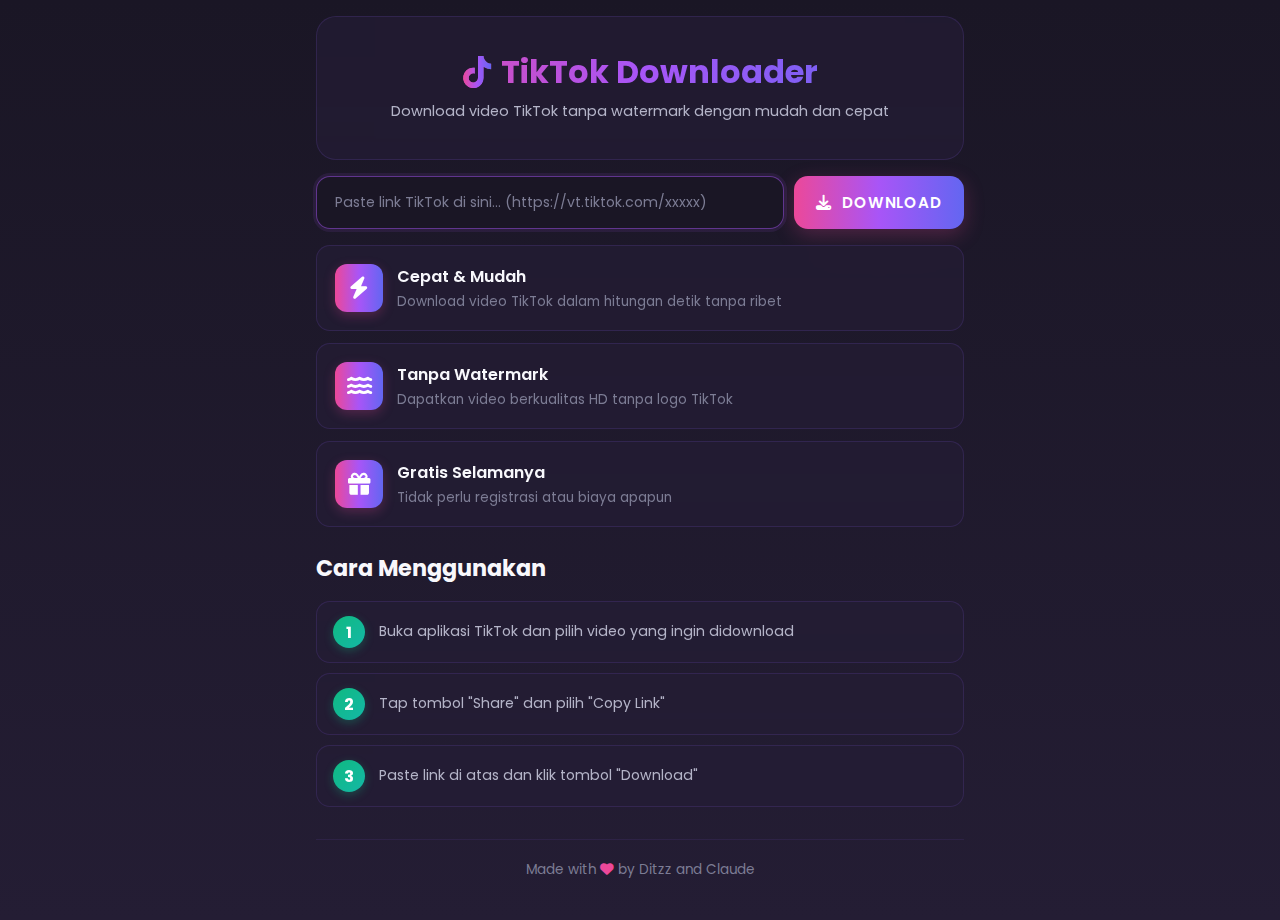
<file: index.html>
<!DOCTYPE html>
<html lang="id">
<head>
    <meta charset="UTF-8">
    <meta name="viewport" content="width=device-width, initial-scale=1.0">
    <title>TikTok Downloader - Download Video Tanpa Watermark</title>
    <link rel="icon" type="image/jpeg" href="https://i.postimg.cc/KYjVHcHf/1761372755063-1.jpg">
    <link rel="apple-touch-icon" href="https://i.postimg.cc/KYjVHcHf/1761372755063-1.jpg">
    <link rel="stylesheet" href="https://cdnjs.cloudflare.com/ajax/libs/font-awesome/6.4.0/css/all.min.css">
    <link href="https://fonts.googleapis.com/css2?family=Poppins:wght@300;400;600;700&display=swap" rel="stylesheet">
    <link rel="stylesheet" href="style.css">
</head>
<body>
    <div class="container">
        <header class="header">
            <h1 class="main-title">
                <i class="fab fa-tiktok"></i>
                TikTok Downloader
            </h1>
            <p class="subtitle">Download video TikTok tanpa watermark dengan mudah dan cepat</p>
        </header>

        <main class="main-content">
            <div class="input-section">
                <input 
                    type="text" 
                    id="urlInput" 
                    placeholder="Paste link TikTok di sini... (https://vt.tiktok.com/xxxxx)"
                >
                <button class="btn btn-primary" id="downloadBtn">
                    <i class="fas fa-download"></i> Download
                </button>
            </div>

            <div id="loadingSection" class="loading-section" style="display: none;">
                <div class="spinner"></div>
                <p class="loading-text">Mengambil data video...</p>
            </div>

            <div id="messageSection" class="message-section" style="display: none;">
                <p id="messageText" class="message-text"></p>
            </div>
        </main>

        <section class="features">
            <div class="feature-item">
                <div class="feature-icon">
                    <i class="fas fa-bolt"></i>
                </div>
                <div class="feature-content">
                    <h3>Cepat & Mudah</h3>
                    <p>Download video TikTok dalam hitungan detik tanpa ribet</p>
                </div>
            </div>
            <div class="feature-item">
                <div class="feature-icon">
                    <i class="fas fa-water"></i>
                </div>
                <div class="feature-content">
                    <h3>Tanpa Watermark</h3>
                    <p>Dapatkan video berkualitas HD tanpa logo TikTok</p>
                </div>
            </div>
            <div class="feature-item">
                <div class="feature-icon">
                    <i class="fas fa-gift"></i>
                </div>
                <div class="feature-content">
                    <h3>Gratis Selamanya</h3>
                    <p>Tidak perlu registrasi atau biaya apapun</p>
                </div>
            </div>
        </section>

        <section class="how-to-use">
            <h2>Cara Menggunakan</h2>
            <ol class="steps">
                <li>
                    <span class="step-number">1</span>
                    <span class="step-text">Buka aplikasi TikTok dan pilih video yang ingin didownload</span>
                </li>
                <li>
                    <span class="step-number">2</span>
                    <span class="step-text">Tap tombol "Share" dan pilih "Copy Link"</span>
                </li>
                <li>
                    <span class="step-number">3</span>
                    <span class="step-text">Paste link di atas dan klik tombol "Download"</span>
                </li>
            </ol>
        </section>

        <footer class="footer">
            <p>Made with <i class="fas fa-heart"></i> by Ditzz and Claude</p>
        </footer>
    </div>

    <script src="script.js"></script>
</body>
</html>
</file>
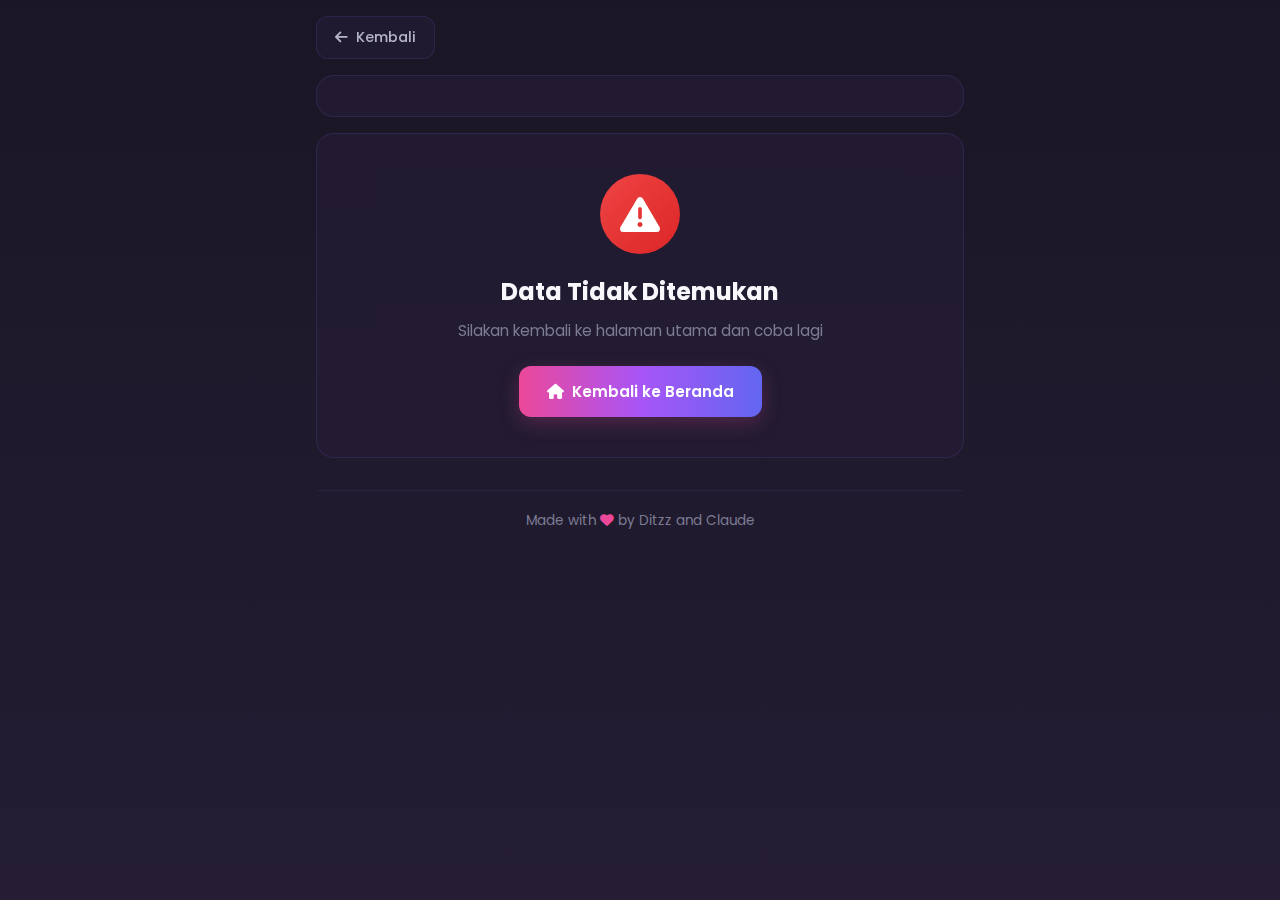
<file: result.html>
<!DOCTYPE html>
<html lang="id">
<head>
    <meta charset="UTF-8">
    <meta name="viewport" content="width=device-width, initial-scale=1.0">
    <title>Download TikTok Video - Result</title>
    <link rel="icon" type="image/jpeg" href="https://i.postimg.cc/KYjVHcHf/1761372755063-1.jpg">
    <link rel="apple-touch-icon" href="https://i.postimg.cc/KYjVHcHf/1761372755063-1.jpg">
    <link rel="stylesheet" href="https://cdnjs.cloudflare.com/ajax/libs/font-awesome/6.4.0/css/all.min.css">
    <link href="https://fonts.googleapis.com/css2?family=Poppins:wght@300;400;600;700&display=swap" rel="stylesheet">
    <link rel="stylesheet" href="result.css">
</head>
<body>
    <div class="container">
        <!-- Back Button -->
        <a href="index.html" class="back-button">
            <i class="fas fa-arrow-left"></i>
            <span>Kembali</span>
        </a>

        <!-- Video Info Card -->
        <div id="videoInfoCard" class="video-info-card">
            <!-- Content will be loaded by JavaScript -->
        </div>

        <!-- Download Options -->
        <div id="downloadSection" class="download-section">
            <!-- Content will be loaded by JavaScript -->
        </div>

        <!-- Music Download -->
        <div id="musicSection" class="music-section" style="display: none;">
            <!-- Content will be loaded by JavaScript -->
        </div>

        <!-- Error Message -->
        <div id="errorSection" class="error-section" style="display: none;">
            <div class="error-icon">
                <i class="fas fa-exclamation-triangle"></i>
            </div>
            <h2>Data Tidak Ditemukan</h2>
            <p>Silakan kembali ke halaman utama dan coba lagi</p>
            <a href="index.html" class="btn btn-primary">
                <i class="fas fa-home"></i> Kembali ke Beranda
            </a>
        </div>

        <footer class="footer">
            <p>Made with <i class="fas fa-heart"></i> by Ditzz and Claude</p>
        </footer>
    </div>

    <script src="result.js"></script>
</body>
</html>
</file>
<file: style.css>
/* Custom Properties */
:root {
    --bg-primary: #1a1625;
    --bg-secondary: #241d34;
    --card-bg: rgba(36, 29, 52, 0.7);
    --card-border: rgba(139, 92, 246, 0.15);
    --accent-gradient: linear-gradient(90deg, #ec4899, #a855f7, #6366f1);
    --text-primary: #f8f8fc;
    --text-secondary: #b4b4c8;
    --text-muted: #7c7c94;
}

/* Base Styles */
* {
    margin: 0;
    padding: 0;
    box-sizing: border-box;
}

body {
    font-family: 'Poppins', -apple-system, sans-serif;
    background: linear-gradient(180deg, var(--bg-primary) 0%, var(--bg-secondary) 100%);
    color: var(--text-primary);
    min-height: 100vh;
    position: relative;
    overflow-x: hidden;
}

/* Constellation Background */
#constellation {
    position: fixed;
    top: 0;
    left: 0;
    width: 100%;
    height: 100%;
    z-index: 0;
    opacity: 0.25;
}

/* Container */
.container {
    max-width: 680px;
    margin: 0 auto;
    padding: 16px;
    position: relative;
    z-index: 1;
    min-height: 100vh;
}

/* Header Card */
.header {
    background: var(--card-bg);
    backdrop-filter: blur(24px);
    -webkit-backdrop-filter: blur(24px);
    border-radius: 20px;
    padding: 36px 28px;
    text-align: center;
    margin-bottom: 16px;
    border: 1px solid var(--card-border);
    animation: fadeInDown 0.5s ease;
}

@keyframes fadeInDown {
    from {
        opacity: 0;
        transform: translateY(-15px);
    }
    to {
        opacity: 1;
        transform: translateY(0);
    }
}

.main-title {
    font-size: 2rem;
    font-weight: 700;
    background: var(--accent-gradient);
    -webkit-background-clip: text;
    -webkit-text-fill-color: transparent;
    background-clip: text;
    margin-bottom: 10px;
    display: flex;
    align-items: center;
    justify-content: center;
    gap: 10px;
    line-height: 1.2;
}

.main-title i {
    background: var(--accent-gradient);
    -webkit-background-clip: text;
    -webkit-text-fill-color: transparent;
    background-clip: text;
    font-size: 2rem;
}

.subtitle {
    font-size: 0.9rem;
    color: var(--text-secondary);
    line-height: 1.5;
    font-weight: 400;
}

/* Main Content */
.main-content {
    animation: fadeInUp 0.5s ease 0.15s backwards;
}

@keyframes fadeInUp {
    from {
        opacity: 0;
        transform: translateY(15px);
    }
    to {
        opacity: 1;
        transform: translateY(0);
    }
}

/* Input Section */
.input-section {
    display: flex;
    flex-direction: column;
    gap: 10px;
    margin-bottom: 16px;
}

#urlInput {
    width: 100%;
    padding: 15px 18px;
    border-radius: 14px;
    border: 1px solid var(--card-border);
    background: rgba(26, 22, 37, 0.8);
    backdrop-filter: blur(10px);
    -webkit-backdrop-filter: blur(10px);
    color: var(--text-primary);
    font-size: 0.9rem;
    font-family: 'Poppins', sans-serif;
    transition: all 0.25s ease;
}

#urlInput::placeholder {
    color: var(--text-muted);
    font-size: 0.88rem;
}

#urlInput:focus {
    outline: none;
    border-color: rgba(168, 85, 247, 0.5);
    background: rgba(26, 22, 37, 0.95);
    box-shadow: 0 0 0 3px rgba(168, 85, 247, 0.1);
}

/* Button */
.btn {
    width: 100%;
    padding: 15px 28px;
    border-radius: 14px;
    border: none;
    font-weight: 600;
    font-size: 0.95rem;
    cursor: pointer;
    transition: all 0.25s ease;
    font-family: 'Poppins', sans-serif;
    display: flex;
    align-items: center;
    justify-content: center;
    gap: 10px;
}

.btn-primary {
    background: var(--accent-gradient);
    color: white;
    text-transform: uppercase;
    letter-spacing: 0.8px;
    box-shadow: 0 6px 20px rgba(236, 72, 153, 0.25);
}

.btn-primary:hover {
    transform: translateY(-1px);
    box-shadow: 0 8px 24px rgba(236, 72, 153, 0.35);
}

.btn-primary:active {
    transform: translateY(0);
}

.btn:disabled {
    background: rgba(80, 70, 100, 0.5);
    cursor: not-allowed;
    transform: none;
    box-shadow: none;
    color: var(--text-muted);
}

/* Loading Section */
.loading-section {
    text-align: center;
    padding: 22px;
    background: var(--card-bg);
    backdrop-filter: blur(24px);
    -webkit-backdrop-filter: blur(24px);
    border-radius: 14px;
    margin-bottom: 16px;
    border: 1px solid var(--card-border);
    animation: slideIn 0.4s ease;
}

@keyframes slideIn {
    from {
        opacity: 0;
        transform: scale(0.97);
    }
    to {
        opacity: 1;
        transform: scale(1);
    }
}

.spinner {
    border: 3px solid rgba(80, 70, 100, 0.3);
    border-top: 3px solid #ec4899;
    border-right: 3px solid #a855f7;
    border-bottom: 3px solid #6366f1;
    border-radius: 50%;
    width: 40px;
    height: 40px;
    animation: spin 0.9s linear infinite;
    margin: 0 auto 10px;
}

@keyframes spin {
    0% { transform: rotate(0deg); }
    100% { transform: rotate(360deg); }
}

.loading-text {
    font-size: 0.9rem;
    color: var(--text-secondary);
    margin: 0;
}

/* Message Section */
.message-section {
    padding: 14px 18px;
    border-radius: 14px;
    margin-bottom: 16px;
    backdrop-filter: blur(24px);
    -webkit-backdrop-filter: blur(24px);
    border: 1px solid;
    opacity: 0;
    transform: translateY(10px);
    transition: all 0.25s ease;
}

.message-section.show {
    opacity: 1;
    transform: translateY(0);
}

.message-text {
    margin: 0;
    font-size: 0.88rem;
    line-height: 1.5;
}

.message-error {
    background: rgba(239, 68, 68, 0.12);
    color: #fca5a5;
    border-color: rgba(239, 68, 68, 0.3);
}

.message-success {
    background: rgba(34, 197, 94, 0.12);
    color: #86efac;
    border-color: rgba(34, 197, 94, 0.3);
}

.message-info {
    background: rgba(59, 130, 246, 0.12);
    color: #93c5fd;
    border-color: rgba(59, 130, 246, 0.3);
}

/* Features Section */
.features {
    display: grid;
    grid-template-columns: 1fr;
    gap: 12px;
    margin: 16px 0 24px;
}

.feature-item {
    background: var(--card-bg);
    backdrop-filter: blur(24px);
    -webkit-backdrop-filter: blur(24px);
    border: 1px solid var(--card-border);
    border-radius: 14px;
    padding: 18px;
    display: flex;
    align-items: center;
    gap: 14px;
    transition: all 0.25s ease;
}

.feature-item:hover {
    transform: translateX(4px);
    border-color: rgba(139, 92, 246, 0.3);
}

.feature-icon {
    width: 48px;
    height: 48px;
    min-width: 48px;
    background: var(--accent-gradient);
    border-radius: 12px;
    display: flex;
    align-items: center;
    justify-content: center;
    font-size: 1.4rem;
    color: white;
    box-shadow: 0 4px 12px rgba(236, 72, 153, 0.25);
}

.feature-content {
    flex: 1;
}

.feature-item h3 {
    font-size: 1rem;
    font-weight: 600;
    color: var(--text-primary);
    margin-bottom: 3px;
}

.feature-item p {
    font-size: 0.85rem;
    color: var(--text-muted);
    line-height: 1.4;
}

/* How to Use Section */
.how-to-use {
    margin: 24px 0;
}

.how-to-use h2 {
    font-size: 1.4rem;
    font-weight: 700;
    color: var(--text-primary);
    margin-bottom: 16px;
}

.steps {
    list-style: none;
    padding: 0;
    display: flex;
    flex-direction: column;
    gap: 10px;
}

.steps li {
    background: var(--card-bg);
    backdrop-filter: blur(24px);
    -webkit-backdrop-filter: blur(24px);
    border: 1px solid var(--card-border);
    border-radius: 14px;
    padding: 14px 16px;
    display: flex;
    align-items: center;
    gap: 14px;
    transition: all 0.25s ease;
}

.steps li:hover {
    border-color: rgba(139, 92, 246, 0.3);
}

.step-number {
    width: 32px;
    height: 32px;
    min-width: 32px;
    background: linear-gradient(135deg, #10b981, #14b8a6);
    color: white;
    border-radius: 50%;
    display: flex;
    justify-content: center;
    align-items: center;
    font-weight: 700;
    font-size: 1rem;
    box-shadow: 0 3px 10px rgba(16, 185, 129, 0.3);
}

.step-text {
    color: var(--text-secondary);
    font-size: 0.88rem;
    line-height: 1.4;
}

/* Footer */
.footer {
    text-align: center;
    padding: 20px 0 24px;
    margin-top: 32px;
    border-top: 1px solid rgba(139, 92, 246, 0.1);
}

.footer p {
    font-size: 0.85rem;
    color: var(--text-muted);
}

.footer i {
    color: #ec4899;
}

/* Mobile Optimization */
@media (max-width: 640px) {
    .container {
        padding: 14px;
    }

    .header {
        padding: 30px 24px;
        border-radius: 18px;
    }

    .main-title {
        font-size: 1.75rem;
    }

    .main-title i {
        font-size: 1.75rem;
    }

    .subtitle {
        font-size: 0.88rem;
    }

    #urlInput {
        font-size: 0.88rem;
        padding: 14px 16px;
    }

    .btn-primary {
        font-size: 0.9rem;
    }

    .feature-item {
        padding: 16px;
    }

    .feature-icon {
        width: 44px;
        height: 44px;
        min-width: 44px;
        font-size: 1.25rem;
    }
}

/* Desktop Enhancement */
@media (min-width: 768px) {
    .input-section {
        flex-direction: row;
    }

    .btn-primary {
        width: auto;
        min-width: 170px;
    }
}
</file>
<file: result.css>
/* Custom Properties */
:root {
    --bg-primary: #1a1625;
    --bg-secondary: #241d34;
    --card-bg: rgba(36, 29, 52, 0.7);
    --card-border: rgba(139, 92, 246, 0.15);
    --accent-gradient: linear-gradient(90deg, #ec4899, #a855f7, #6366f1);
    --text-primary: #f8f8fc;
    --text-secondary: #b4b4c8;
    --text-muted: #7c7c94;
}

/* Base Styles */
* {
    margin: 0;
    padding: 0;
    box-sizing: border-box;
}

html {
    scroll-behavior: smooth;
}

body {
    font-family: 'Poppins', -apple-system, sans-serif;
    background: linear-gradient(180deg, var(--bg-primary) 0%, var(--bg-secondary) 100%);
    color: var(--text-primary);
    min-height: 100vh;
    position: relative;
    -webkit-font-smoothing: antialiased;
    -moz-osx-font-smoothing: grayscale;
}

/* Container */
.container {
    max-width: 680px;
    margin: 0 auto;
    padding: 16px;
    position: relative;
    z-index: 1;
    min-height: 100vh;
    -webkit-overflow-scrolling: touch;
    scroll-behavior: smooth;
}

/* Back Button */
.back-button {
    display: inline-flex;
    align-items: center;
    gap: 8px;
    padding: 10px 18px;
    background: var(--card-bg);
    backdrop-filter: blur(24px);
    -webkit-backdrop-filter: blur(24px);
    border: 1px solid var(--card-border);
    border-radius: 12px;
    color: var(--text-secondary);
    text-decoration: none;
    font-size: 0.9rem;
    font-weight: 500;
    transition: all 0.25s ease;
    margin-bottom: 16px;
    animation: fadeInDown 0.5s ease;
}

@keyframes fadeInDown {
    from {
        opacity: 0;
        transform: translateY(-15px);
    }
    to {
        opacity: 1;
        transform: translateY(0);
    }
}

.back-button:hover {
    transform: translateX(-3px);
    border-color: rgba(139, 92, 246, 0.3);
    color: var(--text-primary);
}

/* Video Info Card */
.video-info-card {
    background: var(--card-bg);
    backdrop-filter: blur(24px);
    -webkit-backdrop-filter: blur(24px);
    border: 1px solid var(--card-border);
    border-radius: 18px;
    padding: 20px;
    margin-bottom: 16px;
    animation: fadeInUp 0.5s ease 0.1s backwards;
}

@keyframes fadeInUp {
    from {
        opacity: 0;
        transform: translateY(15px);
    }
    to {
        opacity: 1;
        transform: translateY(0);
    }
}

.video-header {
    display: flex;
    gap: 14px;
    margin-bottom: 16px;
}

.video-thumbnail {
    width: 90px;
    height: 90px;
    min-width: 90px;
    border-radius: 12px;
    object-fit: cover;
    border: 2px solid rgba(139, 92, 246, 0.2);
}

.video-details {
    flex: 1;
    min-width: 0;
}

.video-title {
    font-size: 1rem;
    font-weight: 600;
    color: var(--text-primary);
    margin-bottom: 8px;
    line-height: 1.4;
    display: -webkit-box;
    -webkit-line-clamp: 2;
    -webkit-box-orient: vertical;
    overflow: hidden;
}

.video-meta {
    display: flex;
    flex-wrap: wrap;
    gap: 10px;
    font-size: 0.8rem;
    color: var(--text-muted);
}

.video-meta span {
    display: flex;
    align-items: center;
    gap: 4px;
}

.video-meta i {
    font-size: 0.75rem;
}

.author-info {
    display: flex;
    align-items: center;
    gap: 10px;
    padding: 12px;
    background: rgba(26, 22, 37, 0.5);
    border-radius: 12px;
    margin-bottom: 14px;
}

.author-avatar {
    width: 40px;
    height: 40px;
    border-radius: 50%;
    border: 2px solid rgba(139, 92, 246, 0.3);
}

.author-details h3 {
    font-size: 0.95rem;
    font-weight: 600;
    color: var(--text-primary);
    margin-bottom: 2px;
}

.author-details p {
    font-size: 0.8rem;
    color: var(--text-muted);
}

/* Video Stats */
.video-stats {
    display: grid;
    grid-template-columns: repeat(4, 1fr);
    gap: 10px;
}

.stat-item {
    text-align: center;
    padding: 10px;
    background: rgba(26, 22, 37, 0.5);
    border-radius: 10px;
    transition: all 0.25s ease;
}

.stat-item:hover {
    background: rgba(26, 22, 37, 0.7);
    transform: translateY(-2px);
}

.stat-item i {
    font-size: 1.2rem;
    margin-bottom: 4px;
    display: block;
}

.stat-item:nth-child(1) i {
    color: #6366f1;
}

.stat-item:nth-child(2) i {
    color: #ec4899;
}

.stat-item:nth-child(3) i {
    color: #14b8a6;
}

.stat-item:nth-child(4) i {
    color: #f59e0b;
}

.stat-value {
    font-size: 0.95rem;
    font-weight: 700;
    color: var(--text-primary);
    display: block;
    margin-bottom: 2px;
}

.stat-label {
    font-size: 0.7rem;
    color: var(--text-muted);
}

/* Download Section */
.download-section {
    animation: fadeInUp 0.5s ease 0.2s backwards;
}

.section-title {
    font-size: 1.2rem;
    font-weight: 700;
    color: var(--text-primary);
    margin-bottom: 12px;
    display: flex;
    align-items: center;
    gap: 8px;
}

.section-title i {
    background: var(--accent-gradient);
    -webkit-background-clip: text;
    -webkit-text-fill-color: transparent;
    background-clip: text;
}

.download-options {
    display: flex;
    flex-direction: column;
    gap: 10px;
}

.download-card {
    background: var(--card-bg);
    backdrop-filter: blur(24px);
    -webkit-backdrop-filter: blur(24px);
    border: 1px solid var(--card-border);
    border-radius: 14px;
    padding: 16px;
    display: flex;
    justify-content: space-between;
    align-items: center;
    gap: 12px;
    transition: all 0.25s ease;
}

.download-card:hover {
    border-color: rgba(139, 92, 246, 0.3);
    transform: translateY(-2px);
}

.download-info {
    flex: 1;
    min-width: 0;
}

.download-type {
    font-size: 0.95rem;
    font-weight: 600;
    color: var(--text-primary);
    margin-bottom: 3px;
    display: flex;
    align-items: center;
    gap: 8px;
}

.download-type i {
    color: #a855f7;
    font-size: 0.9rem;
}

.quality-badge {
    display: inline-block;
    padding: 2px 8px;
    background: linear-gradient(135deg, #10b981, #14b8a6);
    color: white;
    border-radius: 6px;
    font-size: 0.7rem;
    font-weight: 600;
    margin-left: 6px;
}

.download-desc {
    font-size: 0.8rem;
    color: var(--text-muted);
}

.download-hint {
    font-size: 0.75rem;
    color: rgba(251, 191, 36, 0.8);
    margin-top: 4px;
    display: flex;
    align-items: center;
    gap: 4px;
}

.download-hint i {
    font-size: 0.7rem;
}

.download-btn {
    padding: 10px 20px;
    background: var(--accent-gradient);
    color: white;
    border: none;
    border-radius: 10px;
    font-size: 0.85rem;
    font-weight: 600;
    cursor: pointer;
    transition: all 0.25s ease;
    text-decoration: none;
    display: inline-flex;
    align-items: center;
    gap: 6px;
    white-space: nowrap;
    box-shadow: 0 4px 12px rgba(236, 72, 153, 0.25);
}

.download-btn:hover {
    transform: translateY(-1px);
    box-shadow: 0 6px 16px rgba(236, 72, 153, 0.35);
}

/* Music Section */
.music-section {
    margin-top: 16px;
    animation: fadeInUp 0.5s ease 0.3s backwards;
}

.music-card {
    background: linear-gradient(135deg, rgba(236, 72, 153, 0.15), rgba(168, 85, 247, 0.15));
    backdrop-filter: blur(24px);
    -webkit-backdrop-filter: blur(24px);
    border: 1px solid rgba(236, 72, 153, 0.3);
    border-radius: 14px;
    padding: 16px;
    display: flex;
    align-items: center;
    gap: 14px;
}

.music-cover {
    width: 60px;
    height: 60px;
    border-radius: 10px;
    object-fit: cover;
    border: 2px solid rgba(236, 72, 153, 0.3);
}

.music-info {
    flex: 1;
    min-width: 0;
}

.music-info h3 {
    font-size: 0.95rem;
    font-weight: 600;
    color: var(--text-primary);
    margin-bottom: 3px;
    overflow: hidden;
    text-overflow: ellipsis;
    white-space: nowrap;
}

.music-info p {
    font-size: 0.8rem;
    color: var(--text-muted);
}

.music-download-btn {
    padding: 10px 18px;
    background: linear-gradient(135deg, #fbbf24, #f59e0b);
    color: white;
    border: none;
    border-radius: 10px;
    font-size: 0.85rem;
    font-weight: 600;
    cursor: pointer;
    transition: all 0.25s ease;
    text-decoration: none;
    display: inline-flex;
    align-items: center;
    gap: 6px;
    white-space: nowrap;
    box-shadow: 0 4px 12px rgba(251, 191, 36, 0.25);
}

.music-download-btn:hover {
    transform: scale(1.03);
    box-shadow: 0 6px 16px rgba(251, 191, 36, 0.35);
}

/* Error Section */
.error-section {
    text-align: center;
    padding: 40px 20px;
    background: var(--card-bg);
    backdrop-filter: blur(24px);
    -webkit-backdrop-filter: blur(24px);
    border: 1px solid var(--card-border);
    border-radius: 18px;
    animation: fadeInUp 0.5s ease;
}

.error-icon {
    width: 80px;
    height: 80px;
    margin: 0 auto 20px;
    background: linear-gradient(135deg, #ef4444, #dc2626);
    border-radius: 50%;
    display: flex;
    align-items: center;
    justify-content: center;
    font-size: 2.5rem;
    color: white;
}

.error-section h2 {
    font-size: 1.5rem;
    color: var(--text-primary);
    margin-bottom: 10px;
}

.error-section p {
    font-size: 0.95rem;
    color: var(--text-muted);
    margin-bottom: 24px;
}

.btn {
    padding: 14px 28px;
    border-radius: 12px;
    border: none;
    font-weight: 600;
    font-size: 0.95rem;
    cursor: pointer;
    transition: all 0.25s ease;
    font-family: 'Poppins', sans-serif;
    display: inline-flex;
    align-items: center;
    justify-content: center;
    gap: 8px;
    text-decoration: none;
}

.btn-primary {
    background: var(--accent-gradient);
    color: white;
    box-shadow: 0 6px 20px rgba(236, 72, 153, 0.25);
}

.btn-primary:hover {
    transform: translateY(-1px);
    box-shadow: 0 8px 24px rgba(236, 72, 153, 0.35);
}

/* Footer */
.footer {
    text-align: center;
    padding: 20px 0 24px;
    margin-top: 32px;
    border-top: 1px solid rgba(139, 92, 246, 0.1);
}

.footer p {
    font-size: 0.85rem;
    color: var(--text-muted);
}

.footer i {
    color: #ec4899;
}

/* Image Gallery */
.image-gallery {
    display: grid;
    grid-template-columns: repeat(auto-fill, minmax(140px, 1fr));
    gap: 12px;
    margin-bottom: 16px;
    will-change: transform;
}

.image-item {
    position: relative;
    aspect-ratio: 3/4;
    border-radius: 12px;
    overflow: hidden;
    background: rgba(26, 22, 37, 0.5);
    cursor: pointer;
    transition: transform 0.2s ease;
    will-change: transform;
}

.image-item:hover {
    transform: translateY(-4px);
    box-shadow: 0 8px 20px rgba(139, 92, 246, 0.3);
}

.image-item img {
    width: 100%;
    height: 100%;
    object-fit: cover;
    will-change: transform;
    transform: translateZ(0);
    backface-visibility: hidden;
}

.image-overlay {
    position: absolute;
    top: 0;
    left: 0;
    width: 100%;
    height: 100%;
    background: rgba(0, 0, 0, 0.7);
    display: flex;
    align-items: center;
    justify-content: center;
    gap: 12px;
    opacity: 0;
    transition: all 0.25s ease;
}

.image-item:hover .image-overlay {
    opacity: 1;
}

.image-download-btn,
.image-preview-btn {
    width: 40px;
    height: 40px;
    border-radius: 50%;
    background: var(--accent-gradient);
    color: white;
    display: flex;
    align-items: center;
    justify-content: center;
    text-decoration: none;
    transition: all 0.25s ease;
    font-size: 1rem;
}

.image-preview-btn {
    background: linear-gradient(135deg, #10b981, #14b8a6);
}

.image-download-btn:hover,
.image-preview-btn:hover {
    transform: scale(1.1);
}

.image-number {
    position: absolute;
    top: 8px;
    right: 8px;
    width: 28px;
    height: 28px;
    background: rgba(0, 0, 0, 0.7);
    backdrop-filter: blur(10px);
    border-radius: 50%;
    display: flex;
    align-items: center;
    justify-content: center;
    font-size: 0.75rem;
    font-weight: 700;
    color: white;
}

.btn-download-all {
    width: 100%;
    padding: 14px 28px;
    background: var(--accent-gradient);
    color: white;
    border: none;
    border-radius: 12px;
    font-size: 0.95rem;
    font-weight: 600;
    cursor: pointer;
    transition: all 0.25s ease;
    display: flex;
    align-items: center;
    justify-content: center;
    gap: 8px;
    box-shadow: 0 6px 20px rgba(236, 72, 153, 0.25);
    font-family: 'Poppins', sans-serif;
}

.btn-download-all:hover {
    transform: translateY(-1px);
    box-shadow: 0 8px 24px rgba(236, 72, 153, 0.35);
}

/* Mobile Optimization */
@media (max-width: 640px) {
    .container {
        padding: 14px;
    }

    .video-header {
        flex-direction: column;
        align-items: center;
        text-align: center;
    }

    .video-thumbnail {
        width: 120px;
        height: 120px;
    }

    .video-stats {
        grid-template-columns: repeat(2, 1fr);
    }

    .download-card {
        flex-direction: column;
        text-align: center;
    }

    .download-btn {
        width: 100%;
        justify-content: center;
    }

    .music-card {
        flex-direction: column;
        text-align: center;
    }

    .music-download-btn {
        width: 100%;
        justify-content: center;
    }

    .image-gallery {
        grid-template-columns: repeat(auto-fill, minmax(100px, 1fr));
        gap: 8px;
    }
}

/* Desktop Enhancement */
@media (min-width: 768px) {
    .video-stats {
        grid-template-columns: repeat(4, 1fr);
    }
}
</file>
